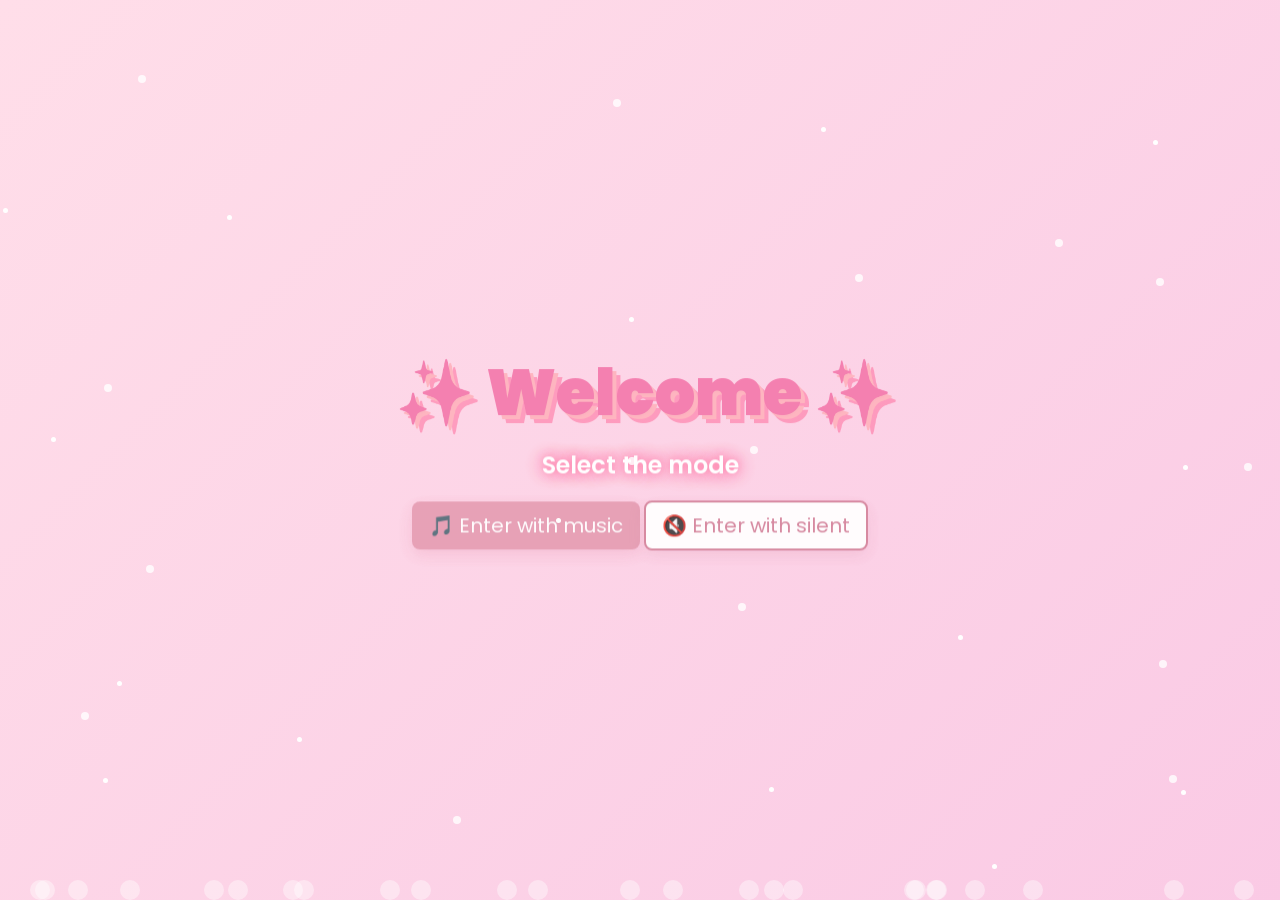
<file: resume/index.html>
<!DOCTYPE html>
<html lang="th">
<head>
    <meta charset="UTF-8">
    <meta name="viewport" content="width=device-width, initial-scale=1.0">
    <title>Welcome</title>
    <link href="https://cdn.jsdelivr.net/npm/bootstrap@5.3.0/dist/css/bootstrap.min.css" rel="stylesheet">
    <link href="https://fonts.googleapis.com/css2?family=Poppins:wght@300;400;700&display=swap" rel="stylesheet">

    <link rel="stylesheet" href="/resume/css/style.css">
    <link rel="stylesheet" href="/resume/css/music.css">
    <link rel="stylesheet" href="/resume/css/profiles.css">
    <link rel="icon" type="image/png" href="/resume/images/heart.png">
    <script src="https://cdnjs.cloudflare.com/ajax/libs/gsap/3.12.2/gsap.min.js"></script>
</head>
<body>
    <div class="container text-center">
        <h1 class="welcome-text">✨ Welcome ✨</h1>
        <p class="lead">Select the mode</p>
        
        <!-- ปุ่มเข้าเว็บ -->
        <div class="button-group">
            <button id="enterWithMusic" class="btn btn-lg">🎵 Enter with music</button>
            <button id="enterWithoutMusic" class="btn btn-lg">🔇 Enter with silent</button>
        </div>
    </div>

    <script>
        document.addEventListener("DOMContentLoaded", function() {
            document.querySelectorAll("#enterWithMusic, #enterWithoutMusic").forEach(button => {
                button.addEventListener("click", function(event) {
                    event.preventDefault();
                    
                    // เก็บค่าการตั้งค่าเพลงตาม button ที่กด
                    if (this.id === "enterWithMusic") {
                        sessionStorage.setItem("playMusic", "true");
                        sessionStorage.setItem("isMusicPlaying", "true");
                        sessionStorage.setItem("iconRotation", "0");
                    } else {
                        sessionStorage.setItem("isMusicPlaying", "false");
                    }
        
                    // ทำ animation แล้วค่อยเปลี่ยนหน้า
                    gsap.to("body", { 
                        filter: "blur(20px)", 
                        opacity: 0, 
                        scale: 1.1,
                        duration: 1.5, 
                        ease: "power2.inOut", 
                        onComplete: function () {
                            window.location.href = "profiles.html";
                        }
                    });
                });
            });
        });
    </script>

    <script src="/resume/js/main.js"></script>
    <script src="/resume/js/music.js"></script>
    <script src="/resume/js/bubbles.js"></script>
    <script src="/resume/js/particles.js"></script>
    <script src="/resume/js/wave.js"></script>
</body>
</html>
</file>
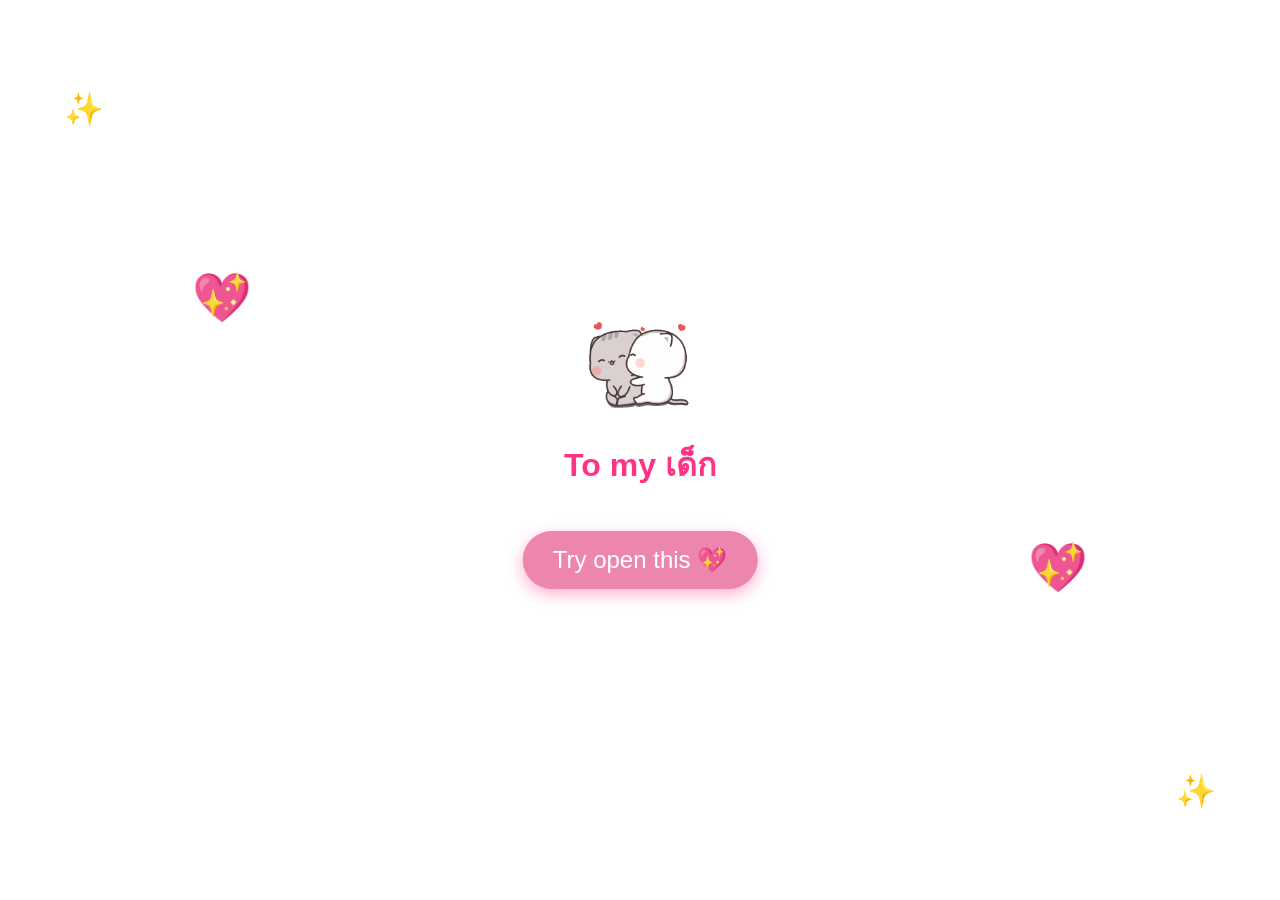
<file: valentine/index.html>
<!DOCTYPE html>
<html lang="en">
<head>
    <meta charset="UTF-8">
    <meta name="viewport" content="width=device-width, initial-scale=1.0">
    <title>💖 Welcome to My Love 💖</title>
    <link rel="stylesheet" href="/valentine/css/index.css">
</head>
<body>
    <div class="background">
        <div class="hearts"></div>
        <div class="sparkles"></div>
    </div>

    <div class="welcome-container">
        <img src="/valentine/images/cat.gif" alt="น้องน่ารัก" class="cute-character">
        <h1 id="typed-text"></h1>
        <button onclick="goToLetter()">Try open this 💖</button>
    </div>

    <script src="/valentine/js/index.js"></script>
</body>
</html>
</file>
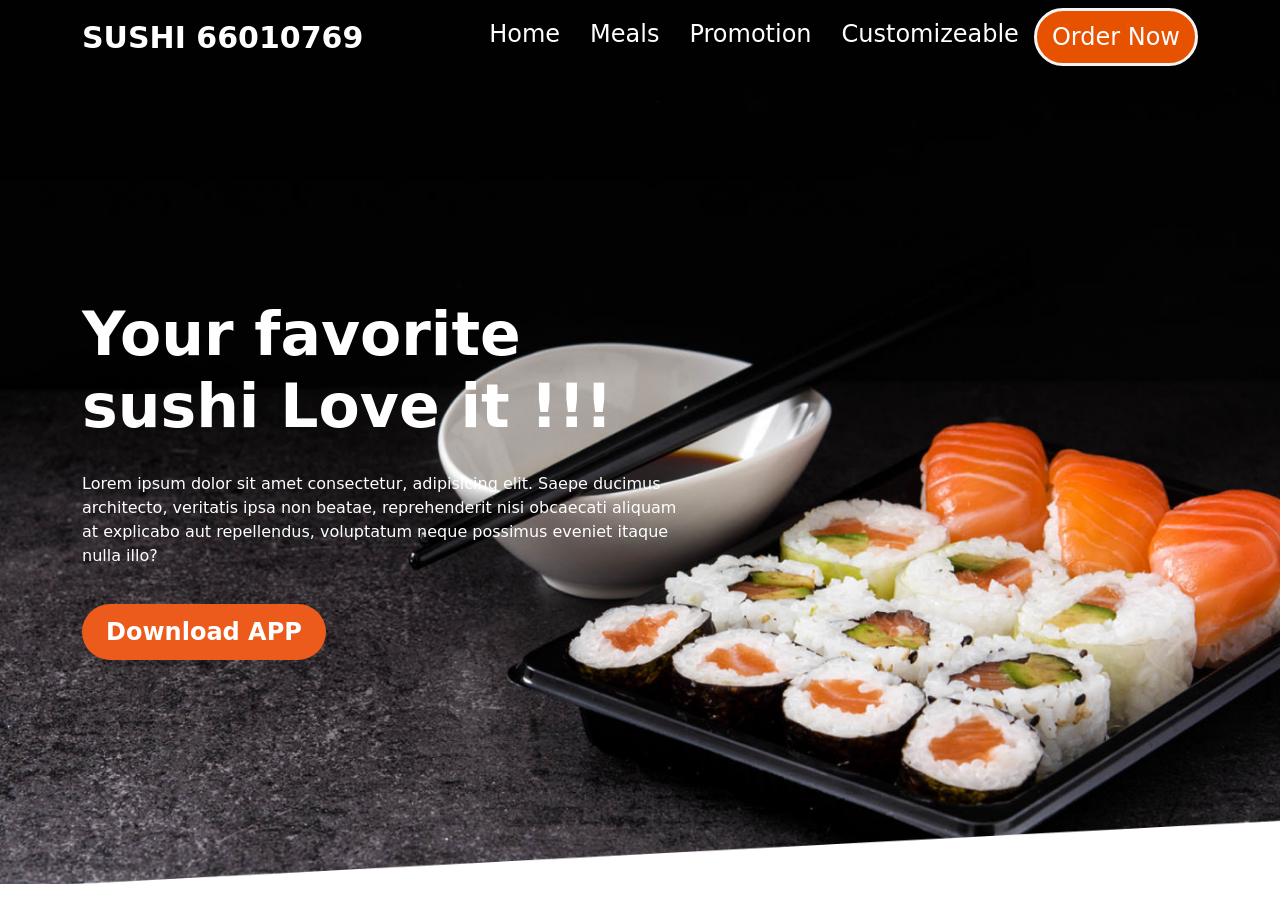
<file: sushi/sushishop.html>
<html lang="en">
<head>
    <meta charset="UTF-8">
    <meta http-equiv="X-UA-Compatible" content="IE=edge">
    <meta name="viewport" content="width=device-width, initial-scale=1.0">
    <title>Home | Sushi Website</title>
    <!-- <link rel="stylesheet" href="bootstrap/css/bootstrap.min.css"> -->
    <link href="https://cdn.jsdelivr.net/npm/bootstrap@5.0.0-beta1/dist/css/bootstrap.min.css" rel="stylesheet" integrity="sha384-giJF6kkoqNQ00vy+HMDP7azOuL0xtbfIcaT9wjKHr8RbDVddVHyTfAAsrekwKmP1" crossorigin="anonymous">
    <link rel="stylesheet" href="css/custom.css">
</head>
<body>

    <html lang="en">
        <head>
            <meta charset="UTF-8">
            <meta http-equiv="X-UA-Compatible" content="IE=edge">
            <meta name="viewport" content="width=device-width, initial-scale=1.0">
            <title>Home | Sushi Website</title>
            <!-- <link rel="stylesheet" href="bootstrap/css/bootstrap.min.css"> -->
            <link href="https://cdn.jsdelivr.net/npm/bootstrap@5.0.0-beta1/dist/css/bootstrap.min.css" rel="stylesheet" integrity="sha384-giJF6kkoqNQ00vy+HMDP7azOuL0xtbfIcaT9wjKHr8RbDVddVHyTfAAsrekwKmP1" crossorigin="anonymous">
            <link rel="stylesheet" href="css/custom.css">
        </head>
        <body>
        
            <nav class="navbar navbar-expand-lg navbar-dark bg-dark">
                <div class="container">
                  <a class="navbar-brand" href="#">SUSHI 66010769</a>
                  <button class="navbar-toggler" type="button" data-bs-toggle="collapse" data-bs-target="#navbarSupportedContent" aria-controls="navbarSupportedContent" aria-expanded="false" aria-label="Toggle navigation">
                    <span class="navbar-toggler-icon"></span>
                  </button>
                  <div class="collapse navbar-collapse" id="navbarSupportedContent">
                    <ul class="navbar-nav ms-auto mb-2 mb-lg-0">
                      <li class="nav-item">
                        <a class="nav-link active" aria-current="page" href="#">Home</a>
                      </li>
        
                      <li class="nav-item">
                        <a class="nav-link active" href="#">Meals</a>
                      </li>
                      <li class="nav-item">
                        <a class="nav-link active" href="#">Promotion</a>
                      </li>
                      <li class="nav-item">
                        <a class="nav-link active" href="#">Customizeable</a>
                      </li>
                      <li class="nav-item">
                        <a class="nav-link btn-download" href="#">Order Now</a>
                    </li>
                  </div>
                </div>
              </nav>
        
              <section class="header">
                <div class="header-content">
                    <div class="container d-flex align-items-center">
                        <div class="head-content">
                            <h1>
                                Your favorite sushi Love it !!!
                            </h1>
                            <p>
                                Lorem ipsum dolor sit amet consectetur, adipisicing elit. Saepe ducimus architecto, veritatis ipsa non beatae, reprehenderit nisi obcaecati aliquam at explicabo aut repellendus, voluptatum neque possimus eveniet itaque nulla illo?
                            </p>
                            <button class="btn-download">Download APP</button>
                        </div>
        
                    </div>
                </div>
        
           </section>
        
            <script src="https://cdn.jsdelivr.net/npm/bootstrap@5.0.0-beta1/dist/js/bootstrap.bundle.min.js" integrity="sha384-ygbV9kiqUc6oa4msXn9868pTtWMgiQaeYH7/t7LECLbyPA2x65Kgf80OJFdroafW" crossorigin="anonymous"></script>
            <script src="js/main.js"></script>
        </body>
        </html>   
    <!-- <script src="bootstrap/js/bootstrap.min.js"></script> -->
    <script src="https://cdn.jsdelivr.net/npm/bootstrap@5.0.0-beta1/dist/js/bootstrap.bundle.min.js" integrity="sha384-ygbV9kiqUc6oa4msXn9868pTtWMgiQaeYH7/t7LECLbyPA2x65Kgf80OJFdroafW" crossorigin="anonymous"></script>
    <script src="js/main.js"></script>
</body>
</html>
</file>
<file: resume/css/style.css>
/* Global Styles */
body {
    font-family: 'Poppins', sans-serif;
    background: linear-gradient(135deg, #FFDEE9, #ec8ed9);
    background-size: 400% 400%;
    animation: gradientAnimation 10s ease infinite;
    display: flex;
    justify-content: center;
    align-items: center;
    height: 100vh;
    text-align: center;
    overflow-x: hidden;
    overflow-y: auto;
    min-height: 100vh;
    padding: 20px;
    position: relative;
}

/* Gradient Animation */
@keyframes gradientAnimation {
    0% { background-position: 0% 50%; }
    50% { background-position: 100% 50%; }
    100% { background-position: 0% 50%; }
}

/* Floating Animation */
@keyframes floating {
    0% { transform: translateY(0px); }
    50% { transform: translateY(-8px); }
    100% { transform: translateY(0px); }
}

/* Welcome Text Styles */
.welcome-text {
    font-size: 4rem;
    font-weight: 900;
    color: white;
    text-shadow: 
        4px 4px 0 #f480b0,  
        8px 8px 0 #feb5c0,  
        12px 12px 0 rgba(255, 100, 150, 0.5);
    transform: translateY(-5px);
    transition: transform 0.3s ease-in-out;
    -webkit-background-clip: text;
    background-clip: text;
    -webkit-text-fill-color: transparent;
    margin-bottom: 20px;
    animation: floating 3s ease-in-out infinite;
}

.welcome-text:hover {
    transform: translateY(-10px);
}

/* Lead Paragraph Styles */
p.lead {
    font-size: 1.5rem;
    font-weight: 600;
    color: rgb(255, 255, 255);
    text-shadow: 
        0 0 10px rgba(255, 100, 150, 0.8), 
        0 0 20px rgba(255, 100, 150, 0.6),
        0 0 30px rgba(255, 100, 150, 0.4);
    animation: floating 3s ease-in-out infinite;
}

/* SLM Text Styles */
.slm {
    font-size: 2.5rem;
    font-weight: 700;
    color: rgb(62, 62, 62);
    text-shadow: 3px 3px 10px rgba(0, 0, 0, 0.3);
}

/* Button Styles */
button {
    padding: 10px 30px;
    font-size: 1.2rem;
    border-radius: 30px;
    transition: transform 0.3s ease-in-out, box-shadow 0.3s ease-in-out;
    border: none;
    cursor: pointer;
}

/* Enter with Music Button Styles */
#enterWithMusic {
    background: #e59db3;
    color: white;
    box-shadow: 0 5px 15px rgba(229, 142, 168, 0.3);
}

#enterWithMusic:hover {
    background: #cd8191;
    transform: scale(1.05);
    box-shadow: 0 10px 20px rgba(212, 132, 156, 0.4);
}

/* Enter without Music Button Styles */
#enterWithoutMusic {
    background: white;
    color: #d4849c;
    border: 2px solid #d4849c;
    box-shadow: 0 5px 15px rgba(212, 132, 156, 0.2);
}

#enterWithoutMusic:hover {
    background: #f3d7e1;
    transform: scale(1.05);
    box-shadow: 0 10px 20px rgba(212, 132, 156, 0.3);
}

/* Button Group Animation */
.button-group button {
    animation: floating 3s ease-in-out infinite alternate;
}

/* Profile List Image Styles */
.profile-list img {
    width: 150px;
    height: 150px;
    border-radius: 15px;
    object-fit: cover;
    transition: transform 0.3s ease-out, box-shadow 0.3s ease-out;
    box-shadow: 0 5px 15px rgba(0, 0, 0, 0.1);
}

.profile-list img:hover {
    transform: scale(1.05);
    box-shadow: 0 10px 20px rgba(0, 0, 0, 0.1);
}

/* Star Styles */
.star {
    position: absolute;
    width: 8px;
    height: 8px;
    background: white;
    border-radius: 50%;
    opacity: 0.8;
    animation: floatStar linear infinite alternate;
}

/* Star Animation */
@keyframes floatStar {
    from { transform: translateY(0px); }
    to { transform: translateY(-20px); opacity: 0.5; }
}

/* Bubble Styles */
.bubble {
    position: fixed; /* Changed from absolute to fixed */
    bottom: -50px;
    width: 20px;
    height: 20px;
    background: rgba(255, 255, 255, 0.4);
    border-radius: 50%;
    animation: floatUp ease-in-out infinite, glowEffect 3s infinite alternate;
}

/* Glow Effect Animation */
@keyframes glowEffect {
    from { box-shadow: 0 0 5px rgba(255, 255, 255, 0.4); }
    to { box-shadow: 0 0 20px rgba(255, 255, 255, 0.9); }
}

/* Cloud Styles */
.cloud {
    position: absolute;
    top: 10%;
    width: 250px;
    height: 120px;
    background: rgba(255, 255, 255, 0.5);
    border-radius: 50%;
    filter: blur(20px);
    box-shadow: 0 0 30px rgba(255, 255, 255, 0.4);
    animation: cloudMove 15s linear infinite alternate;
}

.cloud:nth-child(2) { top: 50%; left: 20%; animation-duration: 20s; }
.cloud:nth-child(3) { top: 30%; left: 50%; animation-duration: 18s; }
.cloud:nth-child(4) { top: 70%; left: 70%; animation-duration: 22s; }

/* Cloud Move Animation */
@keyframes cloudMove {
    from { transform: translateX(-50px); }
    to { transform: translateX(50px); }
}

/* Twinkle Star Styles */
.twinkle-star {
    position: absolute;
    width: 5px;
    height: 5px;
    background: white;
    border-radius: 50%;
    animation: twinkle 1.5s infinite alternate;
}

/* Twinkle Animation */
@keyframes twinkle {
    from { opacity: 0.3; transform: scale(0.8); }
    to { opacity: 1; transform: scale(1.2); }
}

/* Wave Effect Styles */
.wave-effect {
    position: absolute;
    width: 10px;
    height: 10px;
    background: rgba(255, 150, 200, 0.5);
    border-radius: 50%;
    transform: scale(1);
    opacity: 1;
    animation: waveAnimation 1s ease-out forwards;
}

/* Wave Animation */
@keyframes waveAnimation {
    0% { transform: scale(1); opacity: 1; }
    100% { transform: scale(15); opacity: 0; }
}

/* ปรับ Layout ให้เหมาะกับมือถือ */
@media screen and (max-width: 768px) {
    .welcome-text {
        font-size: 3rem;
    }

    p.lead {
        font-size: 1.2rem;
    }

    .button-group {
        flex-direction: column;
        gap: 10px;
    }

    button {
        font-size: 1rem;
        padding: 8px 20px;
    }
}

/* ปรับขนาดและระยะห่างให้ดูสมดุล */
@media screen and (max-width: 480px) {
    .welcome-text {
        font-size: 2.5rem;
    }

    p.lead {
        font-size: 1rem;
    }
}
</file>
<file: resume/css/music.css>
/* ปุ่มควบคุมเพลง */
#music-control {
    position: fixed;
    bottom: 20px;
    left: 20px;
    cursor: pointer;
    opacity: 1;
    transition: opacity 0.5s ease-in-out;
    z-index: 100;
}

/* ไอคอนเพลง */
#music-icon {
    width: 50px; /* ความกว้างของไอคอน */
    transition: transform 0.3s ease; /* การเปลี่ยนแปลงขนาด */
}

/* การเปลี่ยนแปลงขนาดเมื่อชี้ */
#music-icon:hover {
    transform: scale(1.2); /* ขยายขนาด */
}

/* การหมุนของไอคอน */
@keyframes spin {
    from {
        transform: rotate(0deg); /* เริ่มหมุนจาก 0 องศา */
    }
    to {
        transform: rotate(360deg); /* หมุนครบ 360 องศา */
    }
}

/* ตั้งค่าให้ไอคอนหมุน */
.spin-animation {
    animation: spin 2s linear infinite; /* หมุนตลอดเวลา */
}

@media screen and (max-width: 768px) {
    #music-control {
        bottom: 15px;
        left: 15px;
    }

    #music-icon {
        width: 40px;
    }
}
</file>
<file: resume/css/profiles.css>
/* จัดการการแสดงผลของรายการโปรไฟล์ */
.profile-list {
    display: flex;
    justify-content: center;
    flex-wrap: wrap;
    gap: 25px;
}

.profile-list img {
    width: 175px; /* เพิ่มขนาดรูป */
    height: 175px; /* เพิ่มขนาดรูป */
}

/* เอฟเฟกต์โปรไฟล์ตอน Hover */
.profile-list a img {
    transition: transform 0.3s ease-out, box-shadow 0.3s ease-out;
}

.profile-list a img:hover {
    animation: swing 0.5s ease-in-out;
}

/* เอฟเฟกต์ "สั่นแบบเด้งกลับ" */
@keyframes swing {
    0% { transform: rotate(0deg); }
    25% { transform: rotate(3deg); }
    50% { transform: rotate(-3deg); }
    75% { transform: rotate(1.5deg); }
    100% { transform: rotate(0deg); }
}

/* ตั้งค่า height ของ body และ html ให้เป็น 100% */
html, body {
    height: 100%;
    margin: 0;
    padding: 0;
}

/* ตั้งค่า height ของ .container ให้เป็น 100vh */
.container {
    display: flex;
    flex-direction: column;
    justify-content: center;
    align-items: center;
    height: 100vh;
}

.app {
    margin-top: 10px;
}

/* จัดการการแสดงผลของคอนเทนเนอร์เรซูเม่ */
.resume-container {
    background: rgba(255, 255, 255, 0.3);
    -webkit-backdrop-filter: blur(10px);
    backdrop-filter: blur(10px);
    padding: 20px;
    border-radius: 15px;
    box-shadow: 0 4px 10px rgba(0, 0, 0, 0.1);
    max-width: 600px;
    width: 90%;
    margin: 60px auto 20px;
    position: relative;
    z-index: 2;
}

/* จัดการสีของหัวข้อและข้อความ */
h1, h2, p {
    color: #4A4A4A;
}

/* ปรับ Hover Effect */
.profile-list img {
    transition: transform 0.3s ease-out, box-shadow 0.3s ease-out;
}

.profile-list img:hover {
    transform: scale(1.05);
    box-shadow: 0 10px 20px rgba(0, 0, 0, 0.1);
}

.app {
    margin-top: 35px;
    background: #48dde0;
    color: white;
    box-shadow: 0 5px 15px rgba(129, 212, 250, 0.3);
    font-weight: bold;
}

.app:hover {
    background: #1bbabd;
    transform: scale(1.1);
}

/* จัดการการแสดงผลของแถบสกิล */
.skill-bar {
    margin: 15px 0;
    text-align: left;
}

.progress {
    width: 100%;
    height: 8px;
    background: rgba(255, 255, 255, 0.4);
    border-radius: 5px;
    overflow: hidden;
}

.progress-fill {
    height: 100%;
    background: linear-gradient(90deg, #FF9AA2, #FEC8D8);
    transition: width 1s ease-in-out;
}

/* ปรับ Hover Effect เพิ่มเติม */
.profile-list img {
    transition: transform 0.3s ease-out, box-shadow 0.3s ease-out;
}

.profile-list img:hover {
    transform: scale(1.08) rotate(0deg);
    box-shadow: 0 10px 20px rgba(255, 182, 193, 0.4);
    animation: shake 0.3s ease-in-out;
}

/* เอฟเฟกต์ "สั่นเบา ๆ" */
@keyframes shake {
    0% { transform: scale(1.08) rotate(2deg); }
    50% { transform: scale(1.05) rotate(-2deg); }
    100% { transform: scale(1.08) rotate(2deg); }
}

/* ตัว Popup ที่จะลอยขึ้นมาตรงกลาง */
#profile-popup {
    position: fixed;
    top: 50%;
    left: 50%;
    transform: translate(-50%, -50%) scale(0.5);
    background: linear-gradient(135deg, #f8c8dc, #c5dff8);
    padding: 25px;
    border-radius: 20px;
    box-shadow: 0 10px 30px rgba(0, 0, 0, 0.2);
    opacity: 0;
    pointer-events: none;
    transition: opacity 0.3s ease, transform 0.3s ease;
    z-index: 100;
    max-width: 1000px;
    text-align: center;
}

#profile-popup:not(.hidden) {
    pointer-events: auto;
}

/* ขยายภาพ + เพิ่มความคมชัด */
.popup-content {
    text-align: center;
}

.popup-content img {
    width: 300px;
    height: 300px;
    border-radius: 15px;
    object-fit: cover;
    box-shadow: 0 5px 15px rgba(0, 0, 0, 0.1);
}

/* ตัวหนังสือชื่อ */
#popup-name {
    font-size: 1.5rem;
    font-weight: bold;
    margin-top: 10px;
    color: #333;
    text-shadow: 2px 2px 10px rgba(255, 255, 255, 0.6);
}

/* ทำให้พื้นหลังเบลอ */
body.blur-bg::before {
    content: "";
    position: fixed;
    top: 0;
    left: 0;
    width: 100%;
    height: 100%;
    background: rgba(0, 0, 0, 0.3);
    -webkit-backdrop-filter: blur(8px);
    backdrop-filter: blur(8px);
    z-index: 99;
}

/* ซ่อน popup */
.hidden {
    display: none;
}

/* กลุ่มปุ่ม */
.popup-buttons {
    display: flex;
    justify-content: space-around;
    gap: 20px;
    margin-top: 20px;
}

/* ปุ่มสุดคิ้วท์ */
.popup-buttons button {
    padding: 10px 20px;
    font-size: 1rem;
    font-weight: bold;
    border: none;
    border-radius: 50px;
    cursor: pointer;
    transition: all 0.3s ease-in-out;
}

/* ปุ่ม Back */
#popup-back {
    background: #f38aad;
    color: white;
    box-shadow: 0 5px 15px rgba(244, 143, 177, 0.3);
}

#popup-back:hover {
    background: #d81b60;
    transform: scale(1.1);
}

/* ปุ่ม Enter */
#popup-enter {
    background: #81d4fa;
    color: white;
    box-shadow: 0 5px 15px rgba(129, 212, 250, 0.3);
}

#popup-enter:hover {
    background: #0288d1;
    transform: scale(1.1);
}

/* กลุ่มปุ่ม */
.popup-buttons {
    display: flex;
    justify-content: space-around;
    gap: 0px; /* ปรับค่าตามที่ต้องการ */
    margin-top: 20px;
}

@media screen and (max-width: 768px) {
    .profile-list img {
        width: 120px;
        height: 120px;
    }
}

/* ปรับขนาดบนจอเล็กมาก */
@media screen and (max-width: 480px) {
    .profile-list img {
        width: 100px;
        height: 100px;
    }
}
</file>
<file: valentine/css/index.css>
body {
    font-family: 'Arial', sans-serif;
    background: linear-gradient(135deg, #ffddff, #ff99cc);
    text-align: center;
    color: #ff3385;
    margin: 0;
    padding: 0;
    overflow: hidden;
}

/* หัวใจลอยบนพื้นหลัง */
.hearts::before, .hearts::after {
    content: "💖";
    position: absolute;
    font-size: 3em;
    animation: floatUp 4s infinite ease-in-out;
}

.hearts::before {
    left: 15%;
    top: 30%;
    animation-delay: 1s;
}

.hearts::after {
    right: 15%;
    top: 60%;
    animation-delay: 2s;
}

/* วิบวับรอบๆ */
.sparkles::before, .sparkles::after {
    content: "✨";
    position: absolute;
    font-size: 2em;
    animation: twinkle 3s infinite ease-in-out;
}

.sparkles::before {
    left: 5%;
    top: 10%;
}

.sparkles::after {
    right: 5%;
    bottom: 10%;
}

/* น้องตัวการ์ตูน */
.cute-character {
    width: 120px;
    animation: bounce 1.5s infinite alternate ease-in-out;
}

/* กล่องต้อนรับ */
.welcome-container {
    position: absolute;
    top: 50%;
    left: 50%;
    transform: translate(-50%, -50%);
    text-align: center;
}

/* ปุ่มกระพริบ & กดแล้วเด้ง */
button {
    background-color: #ed86af;
    color: white;
    padding: 15px 30px;
    border: none;
    border-radius: 50px;
    font-size: 1.5em;
    cursor: pointer;
    margin-top: 20px;
    box-shadow: 0px 5px 15px rgba(255, 51, 133, 0.4);
    animation: pulse 1.5s infinite;
    transition: transform 0.2s;
}

button:active {
    transform: scale(0.9);
}

button:hover {
    background-color: #ff66b2;
}

/* เอฟเฟกต์ */
@keyframes floatUp {
    0% { transform: translateY(0); opacity: 1; }
    100% { transform: translateY(-100px); opacity: 0; }
}

@keyframes twinkle {
    0%, 100% { opacity: 0; }
    50% { opacity: 1; }
}

@keyframes bounce {
    0% { transform: translateY(0); }
    100% { transform: translateY(-10px); }
}

@keyframes pulse {
    0% { transform: scale(1); }
    50% { transform: scale(1.1); }
    100% { transform: scale(1); }
}


/* Responsive Design */
@media screen and (max-width: 768px) {
    body {
        background: linear-gradient(135deg, #ffddff, #ff99cc);
    }

    .welcome-container {
        width: 90%;
    }

    .cute-character {
        width: 100px; /* ปรับขนาดน้องตัวการ์ตูนให้เล็กลง */
    }

    button {
        font-size: 1.2em;
        padding: 12px 25px;
    }
}

@media screen and (max-width: 480px) {
    .cute-character {
        width: 80px;
    }

    button {
        font-size: 1em;
        padding: 10px 20px;
    }
}
</file>
<file: sushi/css/custom.css>
.bg-dark {
    background-color: #010101 !important;
}

.navbar-dark .navbar-nav .nav-link {
    font-size: 24px;
    padding-left: 15px;
    padding-right: 15px;
    color: rgba(255, 255, 255, 1);
}

.navbar-dark .navbar-brand {
    font-size: 30px;
    font-weight: bold;
}

section.header{
    background: url('../assets/images/bg_header.png');
    background-repeat: no-repeat;
    background-size: cover;
    background-position: center center;
}

section.header .header-content .container{
    height: 90vh;
}

.head-content{
    width: 600px;
    color: #fff;
}

.head-content h1{
    font-size: 60px;
    font-weight: bold;
    margin-bottom: 30px;
}

.head-content button{
    background-color: #EC5B1B;
    border: none;
    padding: 10px 24px;
    font-size: 24px;
    font-weight: bold;
    color: #fff;
    border-radius: 30px;
    margin-top: 20px;
}

.customizable{
    margin-top: 80px;
    color: #EC5B1B;
}

.madeorder{
    height: 650px;
    background: url('../assets/images/MadeWithFish.jpg');
    background-size: cover;
    background-repeat: no-repeat;
    opacity: 0.8;
    font-size: 40px;
    color: #fff;
}

.madeorder h1{
    width: 500px;
}

.btn-download {
    border-radius: 30px;
    border: 3px solid #F5F5F5;
    background: #E75201;
}
</file>
